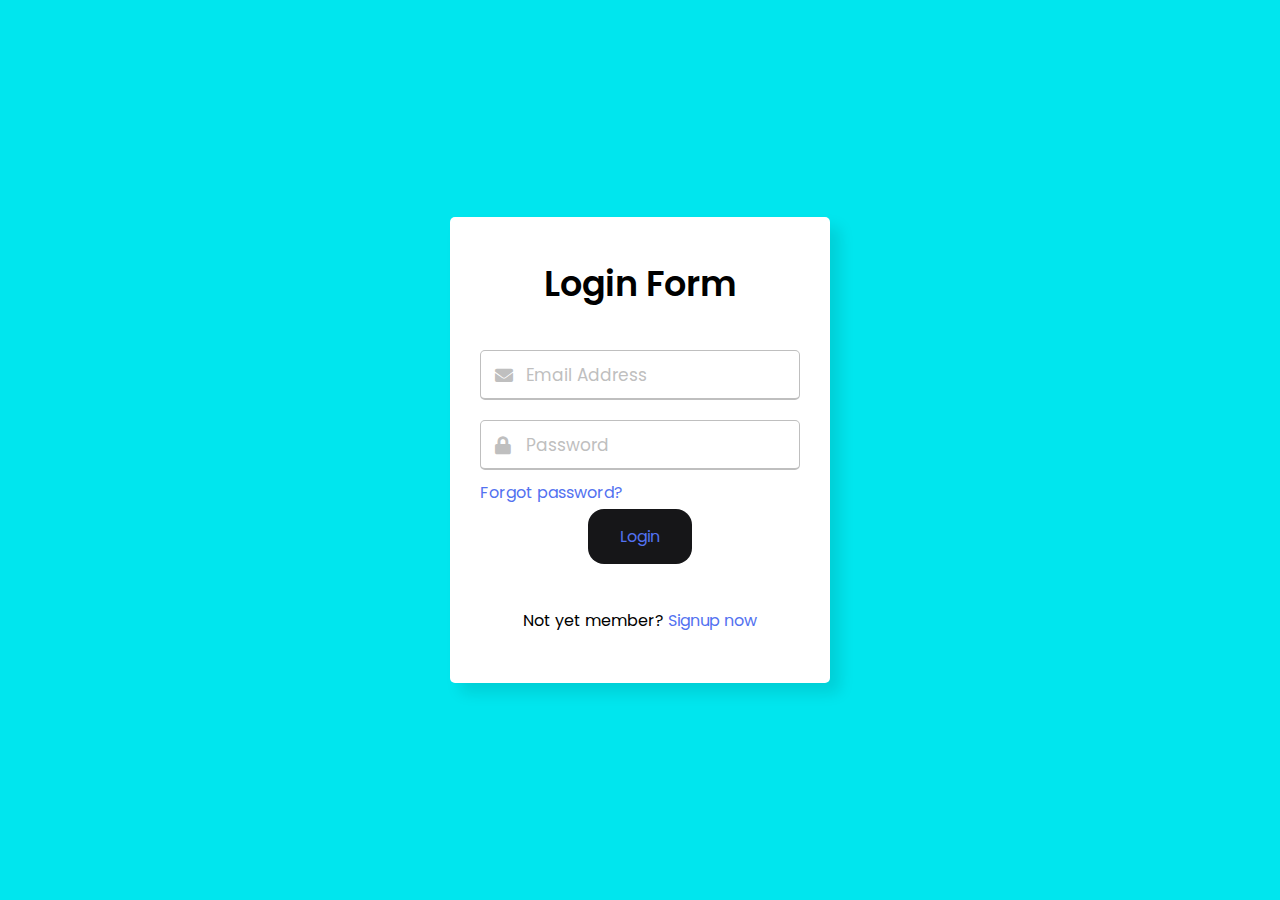
<file: police.html>
<!DOCTYPE html>
<html lang="en">

<head>
    <meta charset="UTF-8">
    <meta name="viewport" content="width=device-width, initial-scale=1.0">
    <title>Login Form</title>
    <link rel="stylesheet" href="police.css">
    <link rel="stylesheet" href="https://cdnjs.cloudflare.com/ajax/libs/font-awesome/5.15.3/css/all.min.css" />
</head>

<body>
    <div class="wrapper">
        <header>Login Form</header>
        <form action="#">
            <div class="field email">
                <div class="input-area">
                    <input type="text" placeholder="Email Address">
                    <i class="icon fas fa-envelope"></i>
                    <i class="error error-icon fas fa-exclamation-circle"></i>
                </div>
                <div class="error error-txt">Email can't be blank</div>
            </div>
            <div class="field password">
                <div class="input-area">
                    <input type="password" placeholder="Password">
                    <i class="icon fas fa-lock"></i>
                    <i class="error error-icon fas fa-exclamation-circle"></i>
                </div>
                <div class="error error-txt">Password can't be blank</div>
            </div>
            <div class="pass-txt"><a href="#">Forgot password?</a></div>
            <button class="btn"><a href="index4.html">Login</a></button>
        </form>
        <div class="sign-txt">Not yet member? <a href="#">Signup now</a></div>
    </div>

    <script src="police.js"></script>

</body>

</html>
</file>
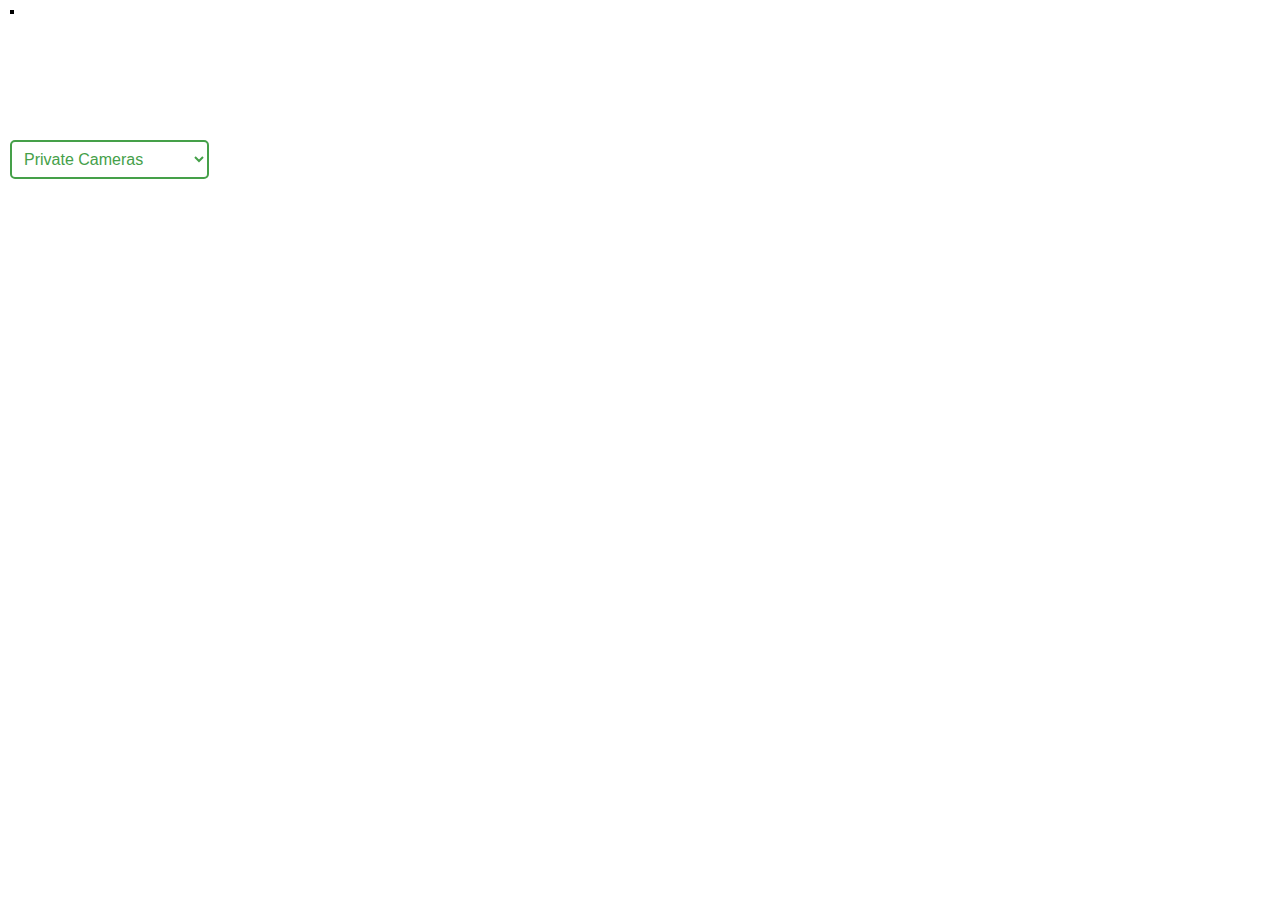
<file: uptopolicewithgeocoder.html>
<!DOCTYPE html>
<html>

<head>
    <meta charset="utf-8">
    <title>Locate the user</title>
    <meta name="viewport" content="initial-scale=1, maximum-scale=1, user-scalable=no">
    <link href="https://api.mapbox.com/mapbox-gl-js/v3.0.1/mapbox-gl.css" rel="stylesheet">
    <script src="https://api.mapbox.com/mapbox-gl-js/v3.0.1/mapbox-gl.js"></script>
    <script src="https://api.mapbox.com/mapbox-gl-js/plugins/mapbox-gl-geocoder/v5.0.0/mapbox-gl-geocoder.min.js"></script>
    <link rel="stylesheet" href="https://api.mapbox.com/mapbox-gl-js/plugins/mapbox-gl-geocoder/v5.0.0/mapbox-gl-geocoder.css" type="text/css">
    <script src="https://api.mapbox.com/mapbox-gl-js/plugins/mapbox-gl-directions/v4.1.0/mapbox-gl-directions.js"></script>
    <link rel="stylesheet" href="https://api.mapbox.com/mapbox-gl-js/plugins/mapbox-gl-directions/v4.1.0/mapbox-gl-directions.css" type="text/css">
    <style>
        body { margin: 0; padding: 0; }
        #map { position: absolute; top: 0; bottom: 0; width: 100%; }
        #geolocate { position: absolute; top: 60px; left: 10px; z-index: 1; }
        #geocoder { position: absolute; top: 10px; left: 10px; z-index: 1; border: 2px solid black; }
        #featureSelect { position: absolute; top: 140px; left: 10px; z-index: 1; }
        .custom-marker { background-size: cover; width: 30px; height: 30px; cursor: pointer; }
        .mapboxgl-popup { max-width: 400px; font: 12px/20px 'Helvetica Neue', Arial, Helvetica, sans-serif; background-color: red; }
        .mapboxgl-popup-content { padding: 10px; }
        .mapboxgl-popup-content h3 { margin: 0; }
        #featureDropdown {
        padding: 8px;
        font-size: 16px;
        border: 2px solid #45a049;
        background-color: white;
        color: #45a049;
        cursor: pointer;
        border-radius: 5px;
        outline: none; /* Remove the default focus outline */
    }

    #featureDropdown:hover {
        background-color: #45a049;
        color: white;
    }

    #featureDropdown:focus {
        border-color: #4CAF50; /* Change border color on focus */
    }
    </style>
</head>

<body>
    <div id="map"></div>
    <div id="geolocate" class="geolocate"></div>
    <div id="geocoder" class="geocoder"></div>
    <div id="featureSelect">
        <select id="featureDropdown">
            <option value="private">Private Cameras</option>
            <option value="public">Public Cameras</option>
            <option value="both">Both Cameras</option>
            <option value="police">Police Stations</option>
            <option value="nearestPolice">Nearest Police Station</option>
        </select>
    </div>
    <script>
        mapboxgl.accessToken = 'pk.eyJ1IjoiaGFycnlvcDk3NTIiLCJhIjoiY2xyOWFqZWR4MDB1eDJxcXkxdGZ2cHgxNCJ9.k7wHPckKD9rSF705bdp72Q';

        const map = new mapboxgl.Map({
            container: 'map',
            style: 'mapbox://styles/mapbox/streets-v12',
            center: [74.7146, 27.0286],
            zoom: 9
        });

        // Add geocoder control to the map
        const geocoder = new MapboxGeocoder({
            accessToken: mapboxgl.accessToken,
            mapboxgl: mapboxgl
        });

        // Add geolocate control to the map
        const geolocate = new mapboxgl.GeolocateControl({
            positionOptions: {
                enableHighAccuracy: true
            },
            trackUserLocation: true,
            showUserHeading: true
        });

        map.addControl(geolocate);

        // Add directions control to the map
        const directions = new MapboxDirections({
            accessToken: mapboxgl.accessToken,
            unit: 'metric',
            profile: 'mapbox/driving',
            controls: {
                instructions: false,
            },
        });
        map.addControl(new mapboxgl.NavigationControl());
        map.addControl(directions, 'top-left');
        map.addControl(geocoder);

        let currentLayerId = null;

        function updateMap(selectedFeature) {
            if (currentLayerId) {
                map.removeLayer(currentLayerId);
                map.removeSource(currentLayerId);
            }

            switch (selectedFeature) {
                case 'private':
                    // Show private cameras
                    addMarkers('Private');
                    break;
                case 'public':
                    // Show public cameras
                    addMarkers('Public');
                    break;
                case 'both':
                    // Show both cameras
                    addMarkers('Private');
                    addMarkers('Public');
                    break;
                case 'police':
                    // Show police stations
                    addMarkers('Police');
                    break;
                case 'nearestPolice':
                    // Show everything on the map
                    addMarkers('Private');
                    addMarkers('Public');
                    addMarkers('Police');
                    break;
                default:
                    console.error('Invalid feature selected.');
            }
        }

        function addMarkers(markerType) {
            fetch('markers.json')
                .then(response => response.json())
                .then(data => {
                    data.markers.forEach(marker => {
                        if (marker.properties.type === markerType) {
                            const coordinates = marker.geometry.coordinates;
                            const properties = marker.properties;

                            // Add custom marker
                            const newMarker = new mapboxgl.Marker({
                                element: createCustomMarker(properties.type),
                            })
                                .setLngLat(coordinates)
                                .addTo(map)
                                .setPopup(new mapboxgl.Popup().setHTML(`<h3>${properties.name}</h3>${properties.description}`));

                            newMarker.getElement().addEventListener('mouseenter', () => {
                                newMarker.togglePopup();

                                if (properties.type === 'Private') {
                                    // Calculate the route to the nearest police station
                                    calculateRouteToPoliceStation(newMarker.getLngLat(), data.markers);
                                }
                            });

                            newMarker.getElement().addEventListener('mouseleave', () => {
                                newMarker.togglePopup();
                            });

                            // Add path
                            if (properties.path && properties.path.length > 1) {
                                const pathCoordinates = properties.path.map(coord => ({
                                    type: 'Point',
                                    coordinates: coord
                                }));

                                // Add a source and layer for private cameras
                                const sourceId = `path-${properties.name}`;
                                const layerId = `path-${properties.name}`;

                                map.addSource(sourceId, {
                                    type: 'geojson',
                                    data: {
                                        type: 'FeatureCollection',
                                        features: pathCoordinates
                                    }
                                });

                                map.addLayer({
                                    id: layerId,
                                    type: 'line',
                                    source: sourceId,
                                    layout: {
                                        'line-join': 'round',
                                        'line-cap': 'round'
                                    },
                                    paint: {
                                        'line-color': 'blue',
                                        'line-width': 3
                                    }
                                });

                                currentLayerId = layerId;
                            }
                        }
                    });
                })
                .catch(error => console.error('Error fetching places data:', error));
        }

        // Handle feature selection dropdown
        const featureDropdown = document.getElementById('featureDropdown');
        featureDropdown.addEventListener('change', () => {
            const selectedFeature = featureDropdown.value;
            updateMap(selectedFeature);
        });

        // Function to calculate the route to the nearest police station
        function calculateRouteToPoliceStation(privateMarkerLocation, allMarkers) {
            // Assuming all police stations have type 'Police' in the data
            const policeStations = allMarkers.filter(marker => marker.properties.type === 'Police');

            if (policeStations.length === 0) {
                console.error('No police stations found in the data.');
                return;
            }

            // Find the nearest police station
            let nearestPoliceStation = policeStations[0];
            let minDistance = getDistance(privateMarkerLocation, nearestPoliceStation.geometry.coordinates);

            for (let i = 1; i < policeStations.length; i++) {
                const distance = getDistance(privateMarkerLocation, policeStations[i].geometry.coordinates);
                if (distance < minDistance) {
                    minDistance = distance;
                    nearestPoliceStation = policeStations[i];
                }
            }

            // Set the destination as the nearest police station
            setTimeout(() => {
                map.flyTo({
                    center: nearestPoliceStation.geometry.coordinates,
                    essential: true
                });

                directions.setDestination(nearestPoliceStation.geometry.coordinates);
            }, 1000); // Delay of 1000 milliseconds (1 second) before flying to the nearest police station
        }

        // Function to calculate distance between two coordinates using Haversine formula
        function getDistance(coord1, coord2) {
            const R = 6371; // Radius of the Earth in kilometers
            const dLat = deg2rad(coord2[1] - coord1.lat);
            const dLon = deg2rad(coord2[0] - coord1.lng);
            const a =
                Math.sin(dLat / 2) * Math.sin(dLat / 2) +
                Math.cos(deg2rad(coord1.lat)) * Math.cos(deg2rad(coord2[1])) *
                Math.sin(dLon / 2) * Math.sin(dLon / 2);
            const c = 2 * Math.atan2(Math.sqrt(a), Math.sqrt(1 - a));
            const distance = R * c; // Distance in kilometers

            return distance;
        }

        // Function to convert degrees to radians
        function deg2rad(deg) {
            return deg * (Math.PI / 180);
        }

        // Function to show popup on feature hover
        function showPopup(e, popup) {
            // Change the cursor style as a UI indicator.
            map.getCanvas().style.cursor = 'pointer';

            // Copy coordinates array.
            const coordinates = e.features[0].geometry.coordinates.slice();
            const description = e.features[0].properties.description;

            // Ensure that if the map is zoomed out such that multiple
            // copies of the feature are visible, the popup appears
            // over the copy being pointed to.
            while (Math.abs(e.lngLat.lng - coordinates[0]) > 180) {
                coordinates[0] += e.lngLat.lng > coordinates[0] ? 360 : -360;
            }

            // Populate the popup and set its coordinates
            // based on the feature found.
            popup.setLngLat(coordinates).setHTML(description).addTo(map);
        }

        // Function to hide popup
        function hidePopup(popup) {
            map.getCanvas().style.cursor = '';
            popup.remove();
        }

        // Function to create custom marker element
        function createCustomMarker(type) {
            const marker = document.createElement('div');
            marker.className = 'custom-marker';

            marker.style.backgroundImage = type === 'Private'
                ? "url('marker.jpg')"
                : type === 'Public'
                    ? "url('images.jpg')"
                    : type === 'Police'
                        ? "url('green-marker.jpg')"
                        : "url('green-marker.jpg')"; // Default to green marker for unknown types

            return marker;
        }
    </script>
</body>

</html>
</file>
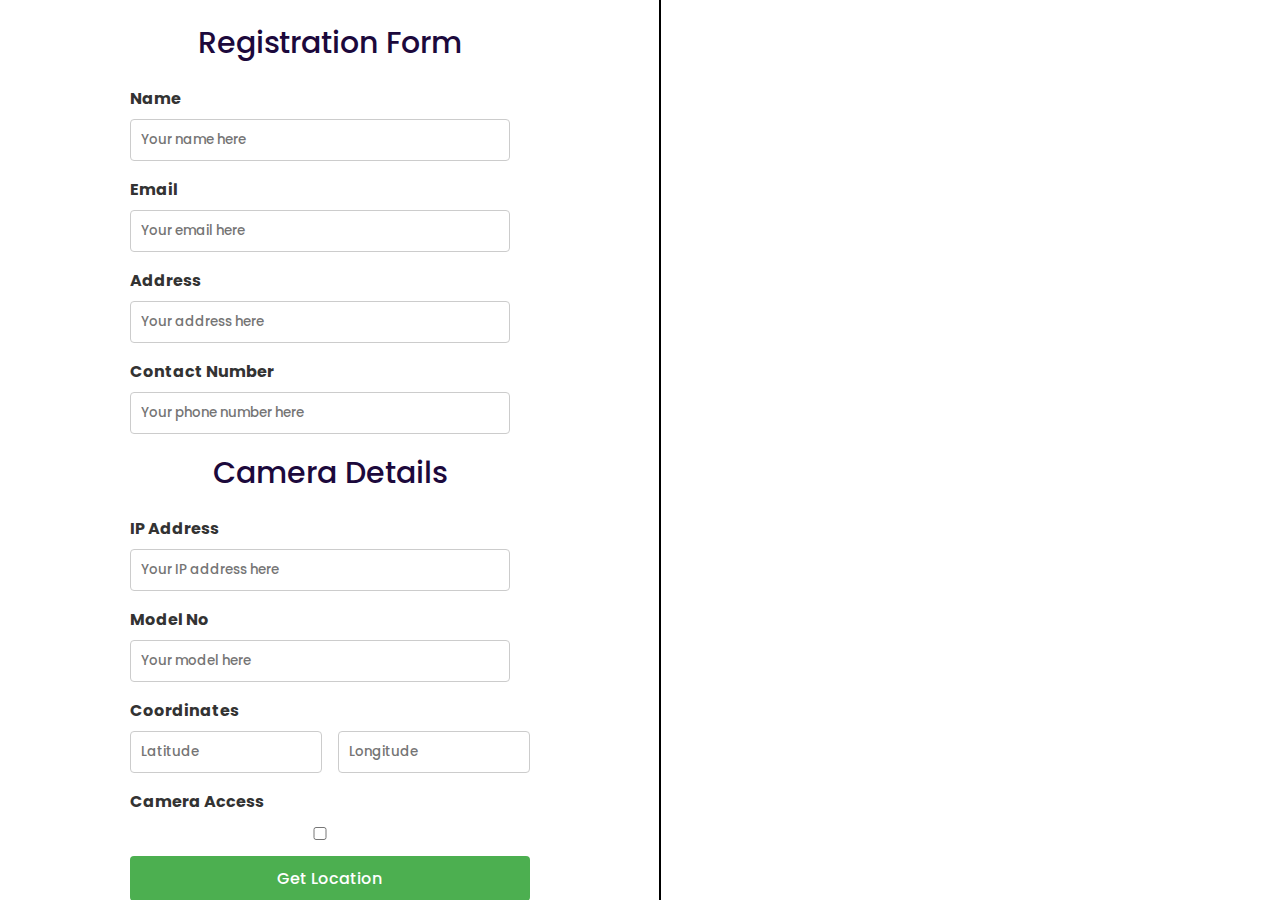
<file: user.html>
<!DOCTYPE html>
<html lang="en">
<head>
    <meta charset="UTF-8">
    <meta name="viewport" content="width=device-width, initial-scale=1.0">
    <title>Responsive Form with Mapbox</title>
    <link href="https://fonts.googleapis.com/css2?family=Poppins:wght@400;500&display=swap" rel="stylesheet">
    <style>
        * {
            padding: 0;
            margin: 0;
            box-sizing: border-box;
            font-family: "Poppins", sans-serif;
            font-weight: 500;
        }

        body {
            height: 100vh;
            display: flex;
        }

        #form-container, #map-container {
            flex: 1;
            height: 100%;
            overflow: auto; /* Enable scrolling */
        }

        #form-container {
            background-color: #ffffff;
            max-width: 800px;
            padding: 20px;
            margin: 0 auto;
        }

        h1 {
            font-size: 30px;
            text-align: center;
            color: #1c093c;
            margin-bottom: 20px;
        }

        form {
            max-width: 400px;
            margin: 0 auto;
        }

        label {
            display: block;
            margin-bottom: 8px;
            font-weight: bold;
            color: #333;
        }

        input, checkbox {
            width: calc(100% - 20px);
            padding: 10px;
            margin-bottom: 16px;
            box-sizing: border-box;
            border: 1px solid #ccc;
            border-radius: 4px;
            display: inline-block;
        }

        .row {
            display: flex;
            gap: 16px;
        }

        .column {
            flex: 1;
        }

        button {
            padding: 10px;
            background-color: #4caf50;
            color: white;
            border: none;
            cursor: pointer;
            font-size: 16px;
            border-radius: 4px;
            width: 100%;
        }

        #map-container {
            border-left: 2px solid black;
            flex: 1;
            height: 100vh;
        }

        #map {
            width: 100%;
            height: 100%;
        }
    </style>
    <script src='https://api.mapbox.com/mapbox-gl-js/v2.7.0/mapbox-gl.js'></script>
    <link href='https://api.mapbox.com/mapbox-gl-js/v2.7.0/mapbox-gl.css' rel='stylesheet' />
</head>
<body>

    <div id="form-container">
        <h1>Registration Form</h1>
        <form id="userForm">
            <label for="name">Name</label>
            <input type="text" id="name" placeholder="Your name here" required>

            <label for="email">Email</label>
            <input type="email" id="email" placeholder="Your email here" required>

            <label for="subject">Address</label>
            <input type="text" id="subject" placeholder="Your address here" required>

            <label for="contact">Contact Number</label>
            <input type="tel" id="contact" placeholder="Your phone number here" required>

            <h1>Camera Details</h1>

            <label for="ipAddress">IP Address</label>
            <input type="text" id="ipAddress" placeholder="Your IP address here" required>

            <label for="modelNo">Model No</label>
            <input type="text" id="modelNo" placeholder="Your model here" required>

            <div class="row">
                <div class="column">
                    <label for="coordinates">Coordinates</label>
                    <div class="row">
                        <input type="text" id="latitude" name="latitude" placeholder="Latitude" readonly>
                        <input type="text" id="longitude" name="longitude" placeholder="Longitude" readonly>
                    </div>
                </div>
            </div>

            <label for="cameraAccess">Camera Access</label>
            <input type="checkbox" id="cameraAccess" name="cameraAccess" value="true">
            

            <button id="get-location">Get Location</button>
            <br> <!-- Add a line break for spacing -->
            <input type="submit" id="submit" value="Submit">
        </form>
    </div>
    <div id="map-container">
        <div id="map"></div>
    </div>

    <script>
        mapboxgl.accessToken = 'pk.eyJ1IjoiaGFycnlvcDk3NTIiLCJhIjoiY2xyOWFqZWR4MDB1eDJxcXkxdGZ2cHgxNCJ9.k7wHPckKD9rSF705bdp72Q';

        let locationButton = document.getElementById("get-location");
        let latitudeInput = document.getElementById("latitude");
        let longitudeInput = document.getElementById("longitude");
        let map;

        locationButton.addEventListener("click", () => {
            if (navigator.geolocation) {
                navigator.geolocation.getCurrentPosition(showLocation, checkError);
            } else {
                alert("Geolocation is not supported by this browser.");
            }
        });

        const checkError = (error) => {
            switch (error.code) {
                case error.PERMISSION_DENIED:
                    alert("User denied the request for Geolocation.");
                    break;
                case error.POSITION_UNAVAILABLE:
                    alert("Location information is unavailable.");
                    break;
                case error.TIMEOUT:
                    alert("The request to get user location timed out.");
                    break;
                case error.UNKNOWN_ERROR:
                    alert("An unknown error occurred.");
                    break;
            }
        };

        const showLocation = async (position) => {
            latitudeInput.value = position.coords.latitude.toFixed(6);
            longitudeInput.value = position.coords.longitude.toFixed(6);

            // Display map
            mapboxgl.accessToken = 'pk.eyJ1IjoiaGFycnlvcDk3NTIiLCJhIjoiY2xyOWFqZWR4MDB1eDJxcXkxdGZ2cHgxNCJ9.k7wHPckKD9rSF705bdp72Q';
            map = new mapboxgl.Map({
                container: 'map',
                style: 'mapbox://styles/mapbox/streets-v11',
                center: [position.coords.longitude, position.coords.latitude],
                zoom: 12
            });

            // Add a marker to the map
            new mapboxgl.Marker()
                .setLngLat([position.coords.longitude, position.coords.latitude])
                .addTo(map);
        };

        document.getElementById("userForm").addEventListener("submit", function (event) {
            event.preventDefault(); // Prevent the default form submission

            // Your form submission logic here
            // You can send the form data to the server or perform any other actions
            // For example, you can access the latitude and longitude inputs like this:
            const latitude = latitudeInput.value;
            const longitude = longitudeInput.value;

            // Log the values for demonstration purposes
            console.log("Latitude:", latitude);
            console.log("Longitude:", longitude);
        });
    </script>
</body>
</html>
</file>
<file: police.css>
@import url('https://fonts.googleapis.com/css2?family=Poppins:wght@400;500;600&display=swap');
* {
    margin: 0;
    padding: 0;
    box-sizing: border-box;
    font-family: "Poppins", sans-serif;
}

body {
    width: 100%;
    height: 100vh;
    display: flex;
    align-items: center;
    justify-content: center;
    background: #00e6ee;
}

::selection {
    color: #fff;
    background: #53f0e3;
}
.btn {
    background-color: #161618;
    border: none;
    border-radius: 16px;
    color: rgb(251, 249, 249);
    padding: 15px 32px;
    text-align: center;
    text-decoration: none;
    display: inline-block;
    font-size: 16px;
    margin: 4px 2px;
    cursor: pointer;
}
.btn:hover{
    background-color:black;
}


.wrapper {
    width: 380px;
    padding: 40px 30px 50px 30px;
    background: #fff;
    border-radius: 5px;
    text-align: center;
    box-shadow: 10px 10px 15px rgba(0, 0, 0, 0.1);
}

.wrapper header {
    font-size: 35px;
    font-weight: 600;
}

.wrapper form {
    margin: 40px 0;
}

form .field {
    width: 100%;
    margin-bottom: 20px;
}

form .field.shake {
    animation: shake 0.3s ease-in-out;
}

@keyframes shake {
    0%,
    100% {
        margin-left: 0px;
    }
    20%,
    80% {
        margin-left: -12px;
    }
    40%,
    60% {
        margin-left: 12px;
    }
}

form .field .input-area {
    height: 50px;
    width: 100%;
    position: relative;
}

form input {
    width: 100%;
    height: 100%;
    outline: none;
    padding: 0 45px;
    font-size: 18px;
    background: none;
    caret-color: #5372F0;
    border-radius: 5px;
    border: 1px solid #bfbfbf;
    border-bottom-width: 2px;
    transition: all 0.2s ease;
}

form .field input:focus,
form .field.valid input {
    border-color: #5372F0;
}

form .field.shake input,
form .field.error input {
    border-color: #dc3545;
}

.field .input-area i {
    position: absolute;
    top: 50%;
    font-size: 18px;
    pointer-events: none;
    transform: translateY(-50%);
}

.input-area .icon {
    left: 15px;
    color: #bfbfbf;
    transition: color 0.2s ease;
}

.input-area .error-icon {
    right: 15px;
    color: #dc3545;
}

form input:focus~.icon,
form .field.valid .icon {
    color: #5372F0;
}

form .field.shake input:focus~.icon,
form .field.error input:focus~.icon {
    color: #bfbfbf;
}

form input::placeholder {
    color: #bfbfbf;
    font-size: 17px;
}

form .field .error-txt {
    color: #dc3545;
    text-align: left;
    margin-top: 5px;
}

form .field .error {
    display: none;
}

form .field.shake .error,
form .field.error .error {
    display: block;
}

form .pass-txt {
    text-align: left;
    margin-top: -10px;
}

.wrapper a {
    color: #5372F0;
    text-decoration: none;
}

.wrapper a:hover {
    text-decoration: underline;
}

form input[type="submit"] {
    height: 50px;
    margin-top: 30px;
    color: #fff;
    padding: 0;
    border: none;
    background: #5372F0;
    cursor: pointer;
    border-bottom: 2px solid rgba(0, 0, 0, 0.1);
    transition: all 0.3s ease;
}

form input[type="submit"]:hover {
    background: #2c52ed;
}
</file>
